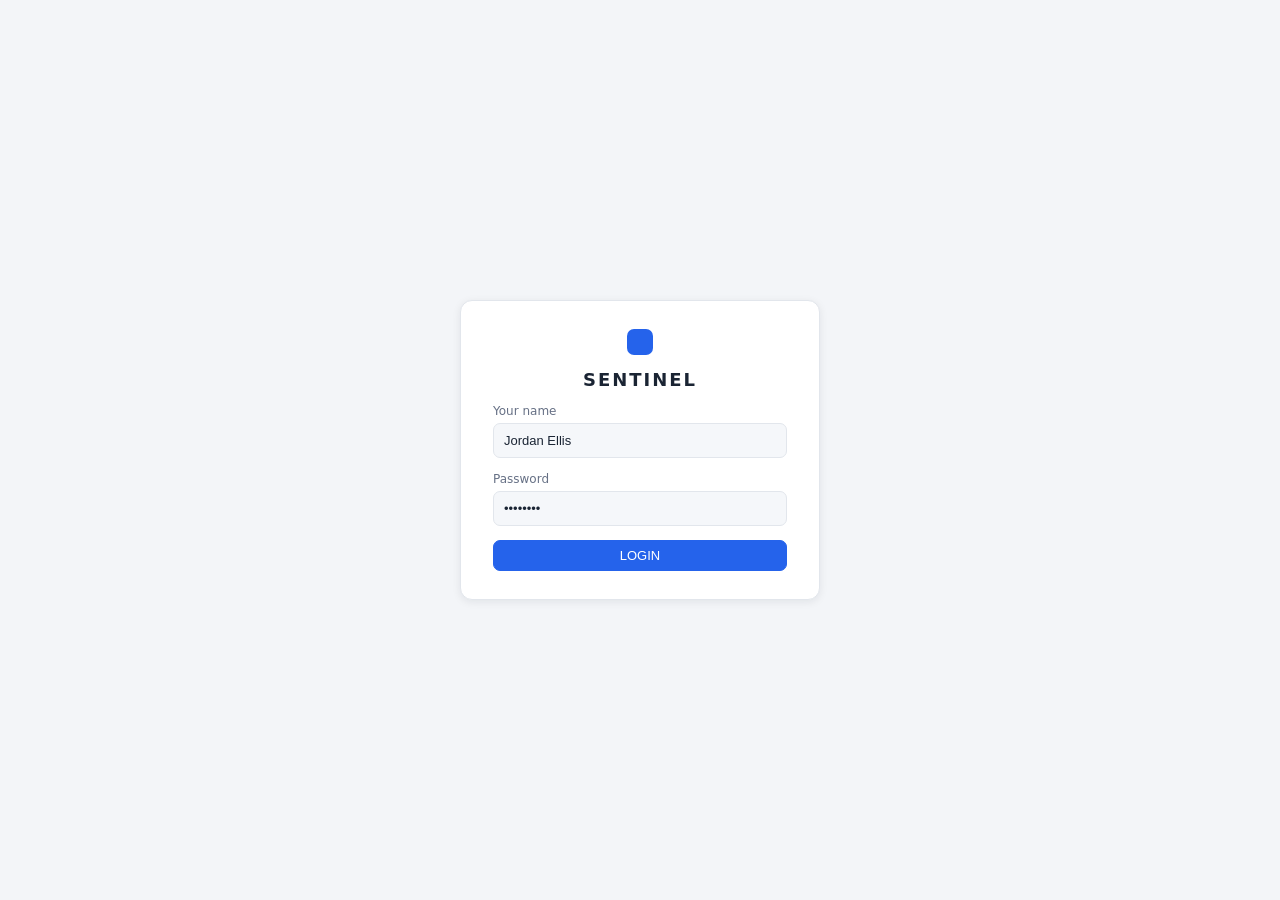
<file: frontend/product.html>
<!DOCTYPE html>
<html lang="en">
<head>
<meta charset="UTF-8">
<meta name="viewport" content="width=device-width, initial-scale=1.0">
<title>Sentinel — Live</title>
<link rel="stylesheet" href="style.css">
</head>
<body>

  <!-- ============ LOGIN ============ -->
  <section id="loginView" class="auth-view">
    <div class="auth-card">
      <div class="brand-mark"></div>
      <h1>SENTINEL</h1>
      <label>Your name <input id="loginUser" type="text" placeholder="e.g. Jordan Ellis" value="Jordan Ellis"></label>
      <label>Password <input id="loginPass" type="password" value="••••••••"></label>
      <button id="loginBtn" class="btn btn-accent">LOGIN</button>
    </div>
  </section>

  <!-- ============ SHIFT SETUP ============ -->
  <section id="setupView" class="auth-view" hidden>
    <div class="auth-card setup-card">
      <h2>Shift Setup</h2>
      <label>How many beds are being managed today?
        <input id="setupBeds" type="number" min="1" max="300" value="20">
      </label>
      <label>How many nurses are on shift?
        <input id="setupNurseCount" type="number" min="1" max="20" value="3">
      </label>
      <div id="nurseRows" class="nurse-rows"></div>
      <button id="startShiftBtn" class="btn btn-accent">START SHIFT</button>
    </div>
  </section>

  <!-- ============ COMMAND CENTER ============ -->
  <section id="commandView" class="command-view" hidden>
    <header class="topbar">
      <div class="brand">
        <span class="brand-mark" aria-hidden="true"></span>
        <div>
          <h1>SENTINEL</h1>
          <p class="subtitle" id="shiftSubtitle">Command Center</p>
        </div>
      </div>
      <div class="header-right">
        <div class="controls">
          <span class="field"><span>Mode</span>
            <button id="modeToggleBtn" class="btn btn-accent">AUTO</button>
          </span>
          <button id="injectEventBtn" class="btn">Inject Test Event</button>
          <a class="nav-link" href="/index.html">Simulation Benchmark</a>
          <button id="endShiftBtn" class="btn btn-ghost">End Shift</button>
        </div>
        <div class="header-user">
          <span class="header-user-name" id="headerDoctorName">Dr. Coordinator</span>
          <span class="header-org">MIT</span>
        </div>
      </div>
    </header>

    <main class="cc-layout">
      <div class="summary-row" id="ccSummaryRow">
        <div class="summary-card">
          <div class="summary-label">Active Incidents</div>
          <div class="summary-value" id="summaryIncidents">0</div>
        </div>
        <div class="summary-card">
          <div class="summary-label">Available Nurses</div>
          <div class="summary-value" id="summaryNurses">0 / 0</div>
        </div>
        <div class="summary-card">
          <div class="summary-label">Queue</div>
          <div class="summary-value" id="summaryQueue">0</div>
        </div>
        <div class="summary-card">
          <div class="summary-label">Completed</div>
          <div class="summary-value" id="summaryCompleted">0</div>
        </div>
      </div>

      <section class="panel map-panel">
        <h2>Floor</h2>
        <div class="floor" id="ccFloor"></div>
        <div class="legend">
          <span><i class="dot sev-low"></i>1 Normal</span>
          <span><i class="dot sev-mid"></i>2-4 Monitor</span>
          <span><i class="dot sev-high"></i>5-7 Attention</span>
          <span><i class="dot sev-crit"></i>8-10 Critical</span>
          <span><i class="dot nurse-dot-legend"></i>nurse</span>
        </div>
      </section>

      <section class="panel events-panel">
        <h2>Incoming Events</h2>
        <div id="ccEvents"></div>
      </section>

      <div class="side-col">
        <section class="panel side-panel">
          <h2>Nurses</h2>
          <div id="ccNurses" class="nurses"></div>
        </section>

        <section class="panel queue-panel">
          <h2>Queue</h2>
          <div id="ccQueue"></div>
        </section>
      </div>

      <!-- Kept in the DOM (not deleted) so existing totals rendering keeps working -
           the numbers now live in the summary cards above, so this is redundant and hidden. -->
      <div hidden>
        <h2 class="stats-heading">Totals</h2>
        <div id="ccTotals" class="stats"></div>
      </div>
    </main>
  </section>

  <!-- ============ NURSE POV ============ -->
  <!-- Styled to look like what the nurse would actually see on a wrist
       device (an Apple-Watch-style face) - same elements/IDs as before,
       just presented differently. -->
  <section id="povView" class="pov-view" hidden>
    <div class="pov-wrap">
      <button id="povBackBtn" class="btn btn-ghost pov-back">&larr; Command Center</button>

      <div class="watch-frame">
        <div class="watch-crown" aria-hidden="true"></div>
        <div class="watch-screen">
          <div class="watch-header">
            <h1 id="povName">Nurse</h1>
            <div class="pov-role" id="povRole">RN</div>
          </div>

          <div class="watch-body">
            <div class="watch-section-label">Current Task</div>
            <div id="povNoTask" class="nurse-idle">No task assigned — waiting for Sentinel</div>

            <div id="povTask" class="pov-task" hidden>
              <div class="pov-room" id="povRoom">Room —</div>
              <div class="pov-desc" id="povDesc"></div>
              <div class="pov-grade" id="povGrade"></div>
              <div class="pov-goal" id="povGoal"></div>

              <button id="povStartBtn" class="btn btn-accent">START</button>

              <div id="povElapsedWrap" hidden>
                <div class="pov-elapsed-label">Elapsed</div>
                <div class="pov-elapsed" id="povElapsed">00:00</div>
                <button id="povDoneBtn" class="btn btn-accent">DONE</button>
              </div>
            </div>
          </div>

          <div id="povUpNext" class="up-next" hidden>
            <div class="up-next-heading">Up Next</div>
            <div id="povUpNextBody"></div>
          </div>
        </div>
      </div>
    </div>
  </section>

  <script src="product.js"></script>
  <script src="grid-fit.js"></script>
</body>
</html>
</file>
<file: frontend/style.css>
:root {
  --bg: #f3f5f8;
  --panel: #ffffff;
  --panel-border: #e2e6ec;
  --text: #1a2433;
  --text-dim: #667085;
  --accent: #2563eb;
  --accent-dark: #1d4ed8;
  --accent-tint: #eaf1fe;
  --control-bg: #f5f7fa;
  --control-bg-hover: #eaeef3;
  --shadow-sm: 0 1px 2px rgba(16, 24, 40, 0.06);
  --shadow-md: 0 2px 8px rgba(16, 24, 40, 0.08);

  --sev-low: #16a34a;
  --sev-mid: #ca8a04;
  --sev-high: #ea580c;
  --sev-crit: #dc2626;
}

* { box-sizing: border-box; }

/* The `hidden` attribute must always win, even over a class or inline style
   that sets its own `display` (e.g. .modal-overlay, .auth-view, or the
   command-center section's inline display:flex) - without !important here,
   those rules silently out-rank the browser's default [hidden]{display:none}
   and the element stays visible/stuck even after JS sets .hidden = true. */
[hidden] { display: none !important; }

html, body {
  height: 100%;
  margin: 0;
  overflow: hidden; /* the page itself never scrolls - individual panels do if they must */
}

body {
  display: flex;
  flex-direction: column;
  background: var(--bg);
  color: var(--text);
  font-family: -apple-system, "Segoe UI", system-ui, Roboto, sans-serif;
}

.topbar, .scenario-bar, .subbar { flex: 0 0 auto; }

.topbar {
  display: flex;
  justify-content: space-between;
  align-items: center;
  padding: 10px 20px;
  background: var(--panel);
  border-bottom: 1px solid var(--panel-border);
}

.brand { display: flex; align-items: center; gap: 10px; }
.brand-mark {
  display: inline-block;
  width: 26px;
  height: 26px;
  border-radius: 7px;
  background: var(--accent);
}
.brand h1 { margin: 0; font-size: 15px; letter-spacing: 1.5px; color: var(--text); }
.subtitle { margin: 0; font-size: 11px; color: var(--text-dim); }

.header-right { display: flex; align-items: center; gap: 16px; }

.header-user {
  display: flex;
  flex-direction: column;
  align-items: flex-end;
  line-height: 1.3;
  padding-left: 14px;
  border-left: 1px solid var(--panel-border);
}
.header-user-name { font-size: 13px; font-weight: 600; color: var(--text); }
.header-org { font-size: 11px; color: var(--text-dim); }

.controls { display: flex; align-items: center; gap: 10px; }
.clock {
  font-variant-numeric: tabular-nums;
  font-size: 15px;
  font-weight: 600;
  color: var(--accent);
  min-width: 70px;
  text-align: right;
}

.btn {
  background: var(--control-bg);
  color: var(--text);
  border: 1px solid var(--panel-border);
  border-radius: 7px;
  padding: 7px 14px;
  font-size: 13px;
  cursor: pointer;
  transition: background 0.15s, border-color 0.15s;
}
.btn:hover { background: var(--control-bg-hover); }
.btn-ghost { background: transparent; }
.btn-accent { background: var(--accent); border-color: var(--accent); color: #fff; }
.btn-accent:hover { background: var(--accent-dark); }
.btn.active { background: var(--accent); border-color: var(--accent); color: #fff; }

.field {
  display: flex;
  align-items: center;
  gap: 6px;
  font-size: 12px;
  color: var(--text-dim);
  padding: 0;
  background: transparent;
  border: none;
}
.field span { white-space: nowrap; }
.field select, .nurses-input { padding: 6px 8px; }
.nurses-input { width: 56px; }

.subbar {
  display: flex;
  justify-content: space-between;
  align-items: center;
  padding: 8px 20px;
  background: var(--panel);
  border-bottom: 1px solid var(--panel-border);
}

.scenario-bar {
  display: flex;
  justify-content: space-between;
  align-items: center;
  flex-wrap: wrap;
  gap: 8px;
  padding: 8px 20px;
  background: var(--panel);
  border-bottom: 1px solid var(--panel-border);
}

.scenario-presets { display: flex; align-items: center; gap: 8px; }
.scenario-label { font-size: 12px; color: var(--text-dim); margin-right: 2px; }
.preset-btn { padding: 6px 12px; }

.scenario-fields { flex-wrap: wrap; }
.nurses-input.small { width: 44px; }
.range-dash { color: var(--text-dim); }

.view-toggle { display: flex; gap: 8px; }

.layout {
  padding: 12px 16px;
  flex: 1 1 auto;
  min-height: 0; /* required for a flex child to actually shrink instead of overflowing */
  display: flex;
  flex-direction: column;
}

.map-layout {
  display: grid;
  grid-template-columns: 240px 1fr;
  gap: 12px;
  align-items: stretch;
  flex: 1 1 auto;
  min-height: 0;
}

@media (max-width: 900px) {
  .map-layout { grid-template-columns: 1fr; }
}

/* --- compare view --- */

.compare-view {
  display: grid;
  grid-template-columns: 1fr 1fr;
  grid-template-rows: 1fr auto;
  gap: 12px;
  position: relative;
  flex: 1 1 auto;
  min-height: 0;
}

@media (max-width: 900px) {
  .compare-view { grid-template-columns: 1fr; }
}

.compare-col {
  border-top: 3px solid var(--panel-border);
  display: flex;
  flex-direction: column;
  min-height: 0;
}
.compare-sentinel { border-top-color: var(--accent); }
.compare-fifo { border-top-color: var(--text-dim); }

.compare-title {
  display: flex;
  align-items: center;
  gap: 8px;
  font-size: 12px;
  font-weight: 700;
  letter-spacing: 1px;
  color: var(--text);
  text-transform: none;
  flex: 0 0 auto;
}

.badge {
  font-size: 9px;
  font-weight: 700;
  padding: 2px 7px;
  border-radius: 10px;
  background: var(--control-bg);
  color: var(--text-dim);
  letter-spacing: 0.5px;
}
.badge.complete { background: var(--sev-low); color: #fff; }

.compare-stats-row {
  display: grid;
  grid-template-columns: 1fr 1fr;
  gap: 10px;
  margin-top: 8px;
  flex: 0 0 auto;
  height: 22vh; /* fixed (not max-height) so both compare columns give their
                   floor grid the same remaining space, regardless of how many
                   stat blocks either side happens to have */
  overflow-y: auto;
}

.compare-legend {
  grid-column: 1 / -1;
  justify-content: center;
  flex: 0 0 auto;
  margin: 4px 0 0;
}

.stat-highlight { color: var(--sev-crit) !important; }

/* --- summary cards (Live Product) --- */

.summary-row {
  display: grid;
  grid-template-columns: repeat(auto-fit, minmax(160px, 1fr));
  gap: 12px;
  flex: 0 0 auto;
  margin-bottom: 12px;
}

.summary-card {
  background: var(--panel);
  border: 1px solid var(--panel-border);
  border-radius: 10px;
  padding: 12px 16px;
  box-shadow: var(--shadow-sm);
}
.summary-label { font-size: 12px; color: var(--text-dim); margin-bottom: 4px; }
.summary-value { font-size: 26px; font-weight: 700; color: var(--text); line-height: 1.1; }

/* --- floor map --- */

.map-panel {
  display: flex;
  flex-direction: column;
  min-height: 0;
}

.floor {
  position: relative;
  display: grid;
  grid-template-columns: repeat(var(--fit-cols, auto-fill), minmax(38px, 1fr));
  grid-auto-rows: 1fr;
  align-content: stretch;
  gap: 6px;
  padding: 24px 8px 8px;
  background: var(--bg);
  border: 1px solid var(--panel-border);
  border-radius: 8px;
  flex: 1 1 auto;
  min-height: 0;
  overflow-y: auto; /* safety net at very high room counts - the page itself never scrolls */
}

.floor-compare {
  grid-template-columns: repeat(var(--fit-cols, auto-fill), minmax(28px, 1fr));
  padding: 20px 6px 6px;
  gap: 4px;
}
.floor-compare .room-number { font-size: 8px; }
.floor-compare .room-status { display: none; } /* no room for status text at this size */
.floor-compare .nurse-marker { width: 14px; height: 14px; font-size: 7px; }

.room {
  position: relative;
  border: 1.5px solid var(--panel-border);
  border-radius: 6px;
  background: var(--panel);
  display: flex;
  flex-direction: column;
  align-items: center;
  justify-content: center;
  gap: 2px;
  transition: border-color 0.3s, background 0.3s;
  overflow: hidden;
}
.room .room-number { font-size: 10px; font-weight: 600; color: var(--text-dim); }
.room .room-status { font-size: 8px; color: var(--text-dim); text-align: center; padding: 0 2px; line-height: 1.2; }

.room.sev-low { border-color: var(--sev-low); background: rgba(22,163,74,0.08); }
.room.sev-mid { border-color: var(--sev-mid); background: rgba(202,138,4,0.1); }
.room.sev-high { border-color: var(--sev-high); background: rgba(234,88,12,0.1); }
.room.sev-crit { border-color: var(--sev-crit); background: rgba(220,38,38,0.1); }
.room.interrupted { animation: pulse 1s ease-in-out infinite; }

.nurse-marker {
  position: absolute;
  width: 20px;
  height: 20px;
  border-radius: 50%;
  background: var(--accent);
  border: 2px solid #fff;
  color: #fff;
  font-size: 9px;
  font-weight: 700;
  display: flex;
  align-items: center;
  justify-content: center;
  transform: translate(-50%, -50%);
  transition: left 0.6s ease, top 0.6s ease;
  z-index: 5;
  box-shadow: 0 2px 6px rgba(16,24,40,0.25);
}

.legend {
  display: flex;
  flex-wrap: wrap;
  gap: 14px;
  flex: 0 0 auto;
  margin-top: 8px;
  font-size: 11px;
  color: var(--text-dim);
  align-items: center;
}
.legend .dot {
  display: inline-block;
  width: 10px;
  height: 10px;
  border-radius: 50%;
  margin-right: 5px;
  vertical-align: middle;
}
.legend .sev-low { background: var(--sev-low); }
.legend .sev-mid { background: var(--sev-mid); }
.legend .sev-high { background: var(--sev-high); }
.legend .sev-crit { background: var(--sev-crit); }
.legend .nurse-dot-legend { background: var(--accent); }
.legend .escalated-legend { background: none; border: 1px solid var(--sev-crit); }
.escalated-mark { color: var(--sev-crit); font-size: 9px; }

.panel {
  background: var(--panel);
  border: 1px solid var(--panel-border);
  border-radius: 10px;
  padding: 12px 14px;
  box-shadow: var(--shadow-sm);
}

.panel h2 {
  margin: 0 0 10px;
  font-size: 12px;
  font-weight: 700;
  text-transform: uppercase;
  letter-spacing: 0.8px;
  color: var(--text);
}

.stats-heading { margin-top: 12px; }

.side-panel {
  display: flex;
  flex-direction: column;
  min-height: 0;
  overflow-y: auto;
}

.nurses { display: flex; flex-direction: column; gap: 6px; }

.nurse-card {
  border: 1px solid var(--panel-border);
  border-radius: 7px;
  padding: 6px 10px;
  background: var(--bg);
  transition: border-color 0.3s;
}
.nurse-card.busy { border-color: var(--accent); background: var(--accent-tint); }
.nurse-card .nurse-label { font-size: 10px; color: var(--text-dim); letter-spacing: 0.6px; font-weight: 600; }
.nurse-card .nurse-alert { margin-top: 3px; font-size: 12px; }
.nurse-card .nurse-idle { margin-top: 3px; font-size: 12px; color: var(--text-dim); font-style: italic; }

.stats { display: flex; flex-direction: column; gap: 4px; font-size: 12px; color: var(--text-dim); }
.stats b { color: var(--text); font-weight: 600; }

@keyframes pulse {
  0%, 100% { box-shadow: 0 0 0 1px rgba(220,38,38,0.3); }
  50% { box-shadow: 0 0 0 4px rgba(220,38,38,0.35); }
}

.command-view { display: flex; flex-direction: column; flex: 1 1 auto; min-height: 0; }

.nav-link { color: var(--text-dim); text-decoration: none; font-size: 13px; border: 1px solid var(--panel-border); border-radius: 7px; padding: 7px 12px; background: var(--control-bg); }
.nav-link:hover { color: var(--text); border-color: var(--accent); }

/* --- product: login / shift setup --- */

.auth-view {
  flex: 1 1 auto;
  display: flex;
  align-items: center;
  justify-content: center;
  min-height: 0;
  overflow-y: auto;
  padding: 20px;
  background: var(--bg);
}

.auth-card {
  background: var(--panel);
  border: 1px solid var(--panel-border);
  border-radius: 12px;
  padding: 28px 32px;
  width: 100%;
  max-width: 360px;
  display: flex;
  flex-direction: column;
  gap: 14px;
  box-shadow: var(--shadow-md);
}
.auth-card h1 { margin: 0; font-size: 18px; letter-spacing: 2px; text-align: center; color: var(--text); }
.auth-card .brand-mark { margin: 0 auto; }
.auth-card h2 { margin: 0 0 4px; font-size: 15px; }
.auth-card label { display: flex; flex-direction: column; gap: 5px; font-size: 12px; color: var(--text-dim); }
.auth-card input[type="text"], .auth-card input[type="password"], .auth-card input[type="number"] {
  background: var(--control-bg); color: var(--text); border: 1px solid var(--panel-border);
  border-radius: 7px; padding: 9px 10px; font-size: 13px;
}

.setup-card { max-width: 460px; }
.nurse-rows { display: flex; flex-direction: column; gap: 8px; }
.nurse-row { display: grid; grid-template-columns: 1fr 1fr; gap: 8px; }
.nurse-row input { width: 100%; }

/* --- product: command center --- */

.cc-layout {
  padding: 0 16px 12px;
  flex: 1 1 auto;
  min-height: 0;
  display: grid;
  grid-template-columns: minmax(0, 1.6fr) 300px 300px;
  grid-template-rows: auto 1fr;
  gap: 12px;
}
.cc-layout .summary-row { grid-column: 1 / -1; margin: 12px 0 0; }

.side-col {
  display: flex;
  flex-direction: column;
  gap: 12px;
  min-height: 0;
}
.side-col .panel {
  flex: 1 1 0;
  min-height: 0;
  display: flex;
  flex-direction: column;
  overflow-y: auto;
}

@media (max-width: 1300px) {
  .cc-layout { grid-template-columns: minmax(0, 1fr) 280px; }
  .cc-layout .side-col { grid-column: 2; }
  .cc-layout .events-panel { grid-column: 1 / -1; }
}
@media (max-width: 900px) {
  .cc-layout { grid-template-columns: 1fr; }
  .cc-layout .side-col, .cc-layout .events-panel { grid-column: 1; }
  .side-col { flex-direction: row; }
  .side-col .panel { max-height: 40vh; }
}

.events-panel { display: flex; flex-direction: column; min-height: 0; overflow-y: auto; gap: 8px; }
.event-card {
  border: 1px solid var(--panel-border); border-radius: 8px; padding: 10px; background: var(--bg);
  display: flex; flex-direction: column; gap: 5px; font-size: 12px;
}
.event-card .event-room { font-weight: 700; font-size: 12px; color: var(--text); }
.event-card .event-vitals { color: var(--text-dim); }
.event-card .event-note { color: var(--sev-mid); }

.nurse-card { cursor: pointer; }
.nurse-card .nurse-status-tag { font-size: 9px; padding: 2px 7px; border-radius: 8px; background: var(--control-bg); color: var(--text-dim); margin-left: 4px; font-weight: 600; }
.nurse-card .nurse-status-tag.status-busy { background: rgba(220,38,38,0.12); color: var(--sev-crit); }
.nurse-card .nurse-status-tag.status-assigned { background: rgba(202,138,4,0.14); color: var(--sev-mid); }
.nurse-card .nurse-status-tag.status-available { background: rgba(22,163,74,0.12); color: var(--sev-low); }

/* --- product: inline event grading (right on each event card - no modal) --- */

.grade-buttons { display: flex; gap: 6px; justify-content: center; }
.grade-btn {
  flex: 1; padding: 7px 0; border-radius: 7px; border: 2px solid var(--panel-border);
  background: var(--control-bg); color: var(--text); cursor: pointer; font-size: 14px;
}
.grade-btn.grade-GREEN { border-color: var(--sev-low); }
.grade-btn.grade-YELLOW { border-color: var(--sev-mid); }
.grade-btn.grade-ORANGE { border-color: var(--sev-high); }
.grade-btn.grade-RED { border-color: var(--sev-crit); }
.grade-btn.selected.grade-GREEN { background: var(--sev-low); }
.grade-btn.selected.grade-YELLOW { background: var(--sev-mid); }
.grade-btn.selected.grade-ORANGE { background: var(--sev-high); }
.grade-btn.selected.grade-RED { background: var(--sev-crit); }

.event-card .confirm-btn { width: 100%; }
.event-card .confirm-btn:disabled { opacity: 0.4; cursor: not-allowed; }

/* --- product: manual-mode nurse assignment (Queue panel) --- */

#ccQueue { display: flex; flex-direction: column; gap: 10px; margin-bottom: 4px; }
.nurse-select { width: 100%; }
.event-card .assign-btn { width: 100%; margin-top: 2px; }
.event-card .assign-btn:disabled, .event-card .nurse-select:disabled { opacity: 0.4; cursor: not-allowed; }

/* --- product: nurse POV --- */

.pov-view { flex: 1 1 auto; display: flex; justify-content: center; padding: 24px; overflow-y: auto; min-height: 0; background: var(--bg); }

.pov-wrap {
  width: 100%;
  max-width: 340px;
  display: flex;
  flex-direction: column;
  align-items: center;
  gap: 16px;
}
.pov-back { align-self: flex-start; }

/* The nurse's actual device - a wrist watch, not a desktop panel - so the
   task info gets a watch-face frame instead of a normal card. */
.watch-frame {
  position: relative;
  width: 100%;
  background: #1a1d22;
  border-radius: 48px;
  padding: 12px;
  box-shadow: 0 16px 32px rgba(16, 24, 40, 0.22), inset 0 0 0 2px rgba(255, 255, 255, 0.05);
}
.watch-crown {
  position: absolute;
  right: -5px;
  top: 96px;
  width: 10px;
  height: 30px;
  background: #33373e;
  border-radius: 4px;
  box-shadow: 0 44px 0 -6px #33373e;
}

.watch-screen {
  background: var(--panel);
  border-radius: 38px;
  padding: 26px 20px 20px;
  display: flex;
  flex-direction: column;
  gap: 16px;
  min-height: 400px;
  max-height: 72vh;
  overflow-y: auto;
}

.watch-header { text-align: center; padding-bottom: 4px; border-bottom: 1px solid var(--panel-border); }
.watch-header h1 { margin: 0; font-size: 18px; color: var(--text); }
.pov-role {
  display: inline-block;
  margin-top: 6px;
  padding: 2px 10px;
  border-radius: 10px;
  background: var(--accent-tint);
  color: var(--accent-dark);
  font-size: 10px;
  font-weight: 700;
  letter-spacing: 0.5px;
}

.watch-body { display: flex; flex-direction: column; gap: 10px; }
.watch-section-label {
  font-size: 10px;
  font-weight: 700;
  text-transform: uppercase;
  letter-spacing: 0.8px;
  color: var(--text-dim);
  text-align: center;
}
.watch-body .nurse-idle { text-align: center; }

.pov-task { border: 1px solid var(--panel-border); border-radius: 20px; padding: 16px; display: flex; flex-direction: column; align-items: center; gap: 8px; background: var(--bg); text-align: center; }
.pov-room { font-size: 22px; font-weight: 700; }
.pov-desc { font-size: 13px; color: var(--text); }
.pov-grade { font-size: 18px; }
.pov-goal { color: var(--text-dim); font-size: 12px; }
.pov-task .btn { width: 100%; border-radius: 20px; }

#povElapsedWrap { display: flex; flex-direction: column; align-items: center; gap: 6px; width: 100%; }
.pov-elapsed-label { font-size: 10px; text-transform: uppercase; letter-spacing: 0.8px; color: var(--text-dim); }
.pov-elapsed { font-variant-numeric: tabular-nums; font-size: 28px; font-weight: 700; color: var(--text); }

.up-next { border: 1px dashed var(--panel-border); border-radius: 16px; padding: 12px; font-size: 12px; color: var(--text-dim); text-align: center; }
.up-next .up-next-heading { letter-spacing: 1px; font-size: 10px; text-transform: uppercase; margin-bottom: 6px; }
</file>
